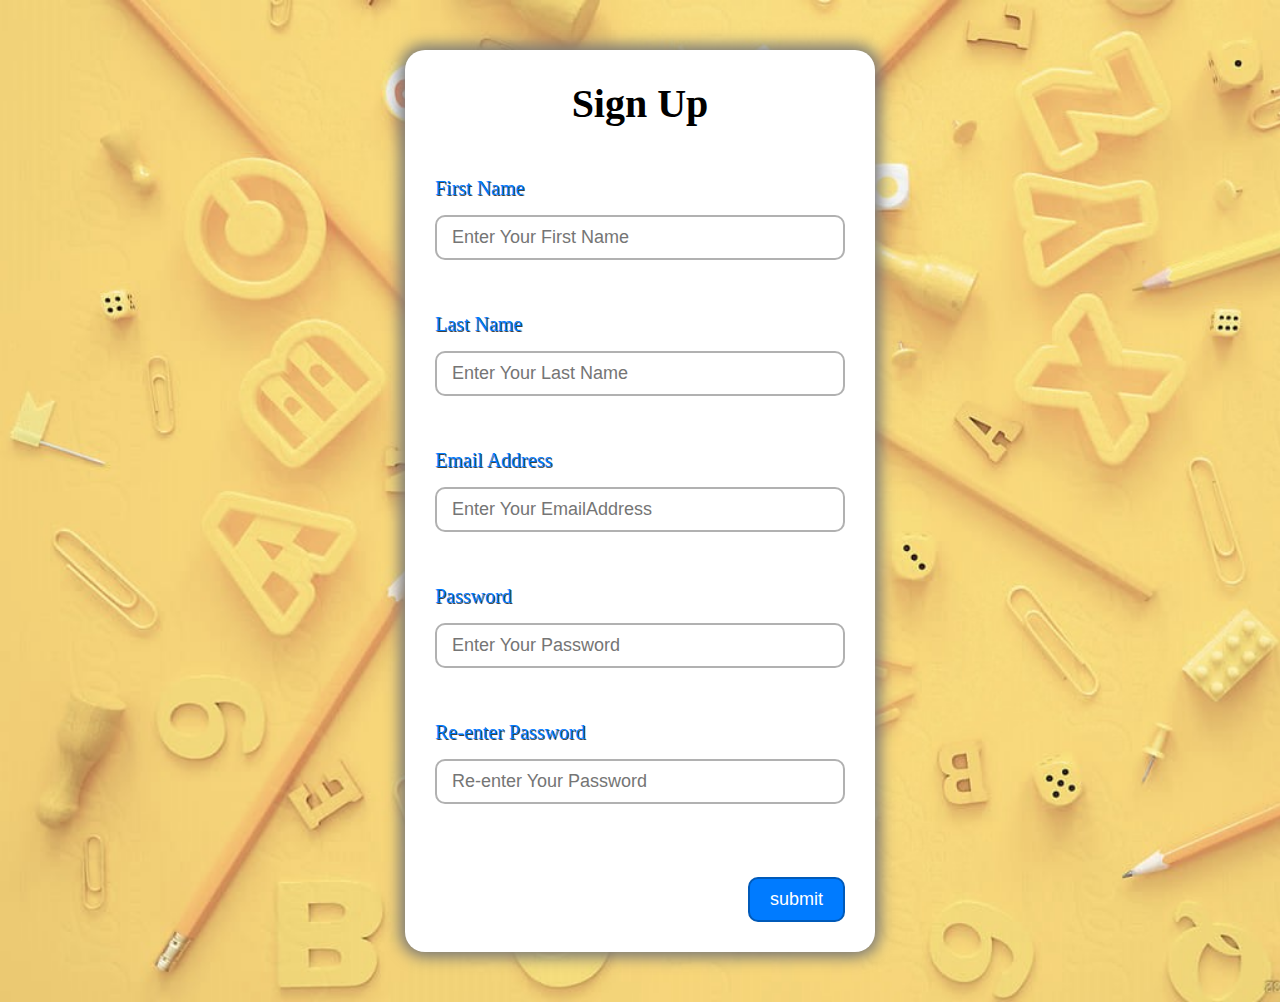
<file: index.html>
<!DOCTYPE html>
<html lang="en">
  <head>
    <meta charset="UTF-8" />
    <meta http-equiv="X-UA-Compatible" content="IE=edge" />
    <meta name="viewport" content="width=device-width, initial-scale=1.0" />
    <title>Examination System</title>
    <link rel="stylesheet" href="css/style.css" />
    <link rel="icon" type="image/x-icon" href="/images/favicon.ico" />
  </head>

  <body>
    <section class="signUpForm">
      <div class="form">
        <h1>Sign Up</h1>
        <div class="inputContainer">
          <div id="firstNameContent">
            <label for="firstName">First Name</label>
            <input
              type="text"
              id="firstName"
              placeholder="Enter Your First Name"
            />
            <span class="invalidPara">msg</span>
          </div>
          <div id="lastNameContent">
            <label for="lastName">Last Name</label>
            <input
              type="text"
              id="lastName"
              placeholder="Enter Your Last Name"
            />
            <span class="invalidPara">msg</span>
          </div>
          <div id="emailAddressContent">
            <label for="emailAddress">Email Address</label>
            <input
              type="text"
              id="emailAddress"
              placeholder="Enter Your EmailAddress"
            />
            <span class="invalidPara">msg</span>
          </div>
          <div id="passwordContent">
            <label for="password">Password</label>
            <input
              type="password"
              id="password"
              placeholder="Enter Your Password"
            />
            <span class="invalidPara">msg</span>
          </div>
          <div id="reEnterPasswordContent">
            <label for="re-enterPassword">Re-enter Password</label>
            <input
              type="password"
              id="reEnterPassword"
              placeholder="Re-enter Your Password"
            />
            <span class="invalidPara">msg</span>
          </div>
        </div>
        <button id="submitBtn" onclick="submit()">submit</button>
      </div>
    </section>

    <script src="js/cookie.js"></script>
    <script src="js/signUp.js"></script>
  </body>
</html>
</file>
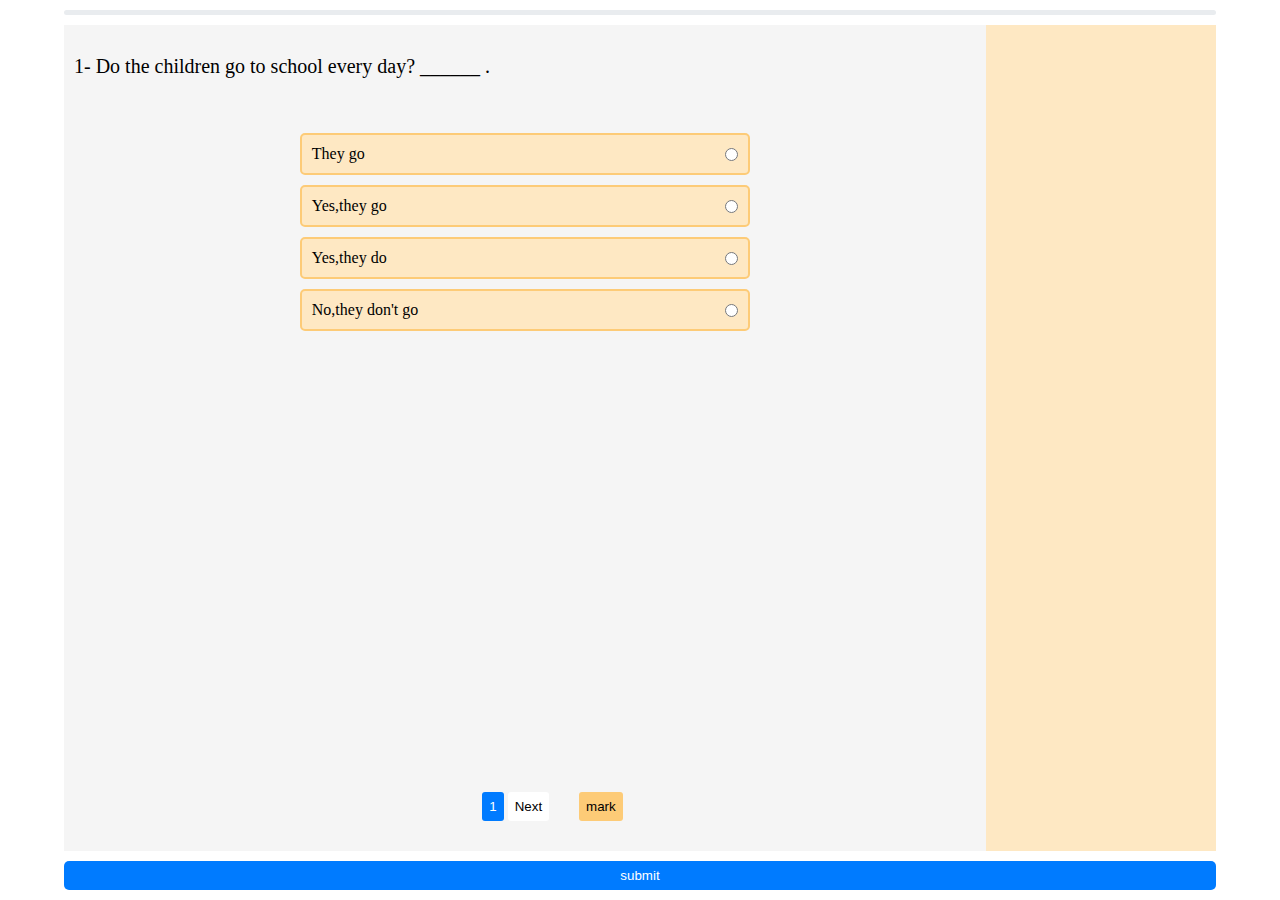
<file: pages/exam.html>
<!DOCTYPE html>
<html lang="en">

<head>
    <meta charset="UTF-8">
    <meta http-equiv="X-UA-Compatible" content="IE=edge">
    <meta name="viewport" content="width=device-width, initial-scale=1.0">
    <title>Exam Page</title>
    <link rel="stylesheet" href="../css/exam.css">
</head>

<body>
    <section class="examBody">
        <div class="container">
            <div class="examTimeContainer">
                <div id="examTime"></div>
            </div>
            <div class="examContainer">
                <div class="examContent">
                    <div id="quesContainer"></div>
                    <div id="btnsContainer">
                        <div class="btnsContent">
                            <button id="prevBtn" onclick="showPrev()">Prev</button>
                            <button id="numBtn">1</button>
                            <button id="nextBtn" onclick="showNext()">Next</button>
                        </div>
                        <button class="markBtn" onclick="markQuestion()">mark</button>
                    </div>
                </div>
                <div id="markContainer"> </div>
            </div>
            <div class="submitContainer">
                <button class="submitBtn" onclick="calcResult()">submit</button>
            </div>
        </div>
    </section>

    <script src="../js/cookie.js"></script>
    <script src="../js/exam.js"></script>
</body>

</html>
</file>
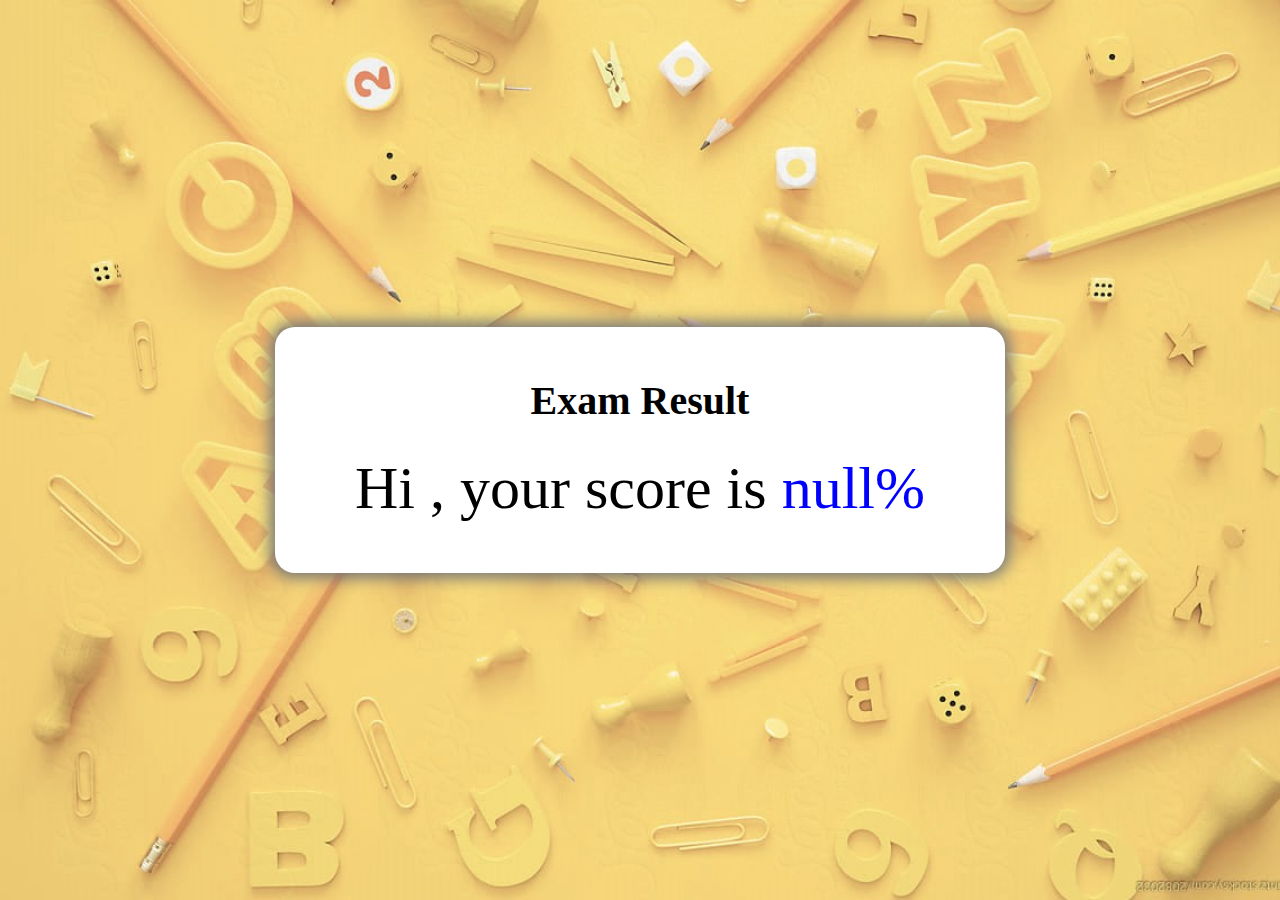
<file: pages/result.html>
<!DOCTYPE html>
<html lang="en">

<head>
    <meta charset="UTF-8">
    <meta http-equiv="X-UA-Compatible" content="IE=edge">
    <meta name="viewport" content="width=device-width, initial-scale=1.0">
    <title>Resutt</title>
    <link rel="stylesheet" href="../css/result.css">

</head>

<body>

    <section>
        <div id="resContainer">
            <h1>Exam Result</h1>  
            <p class="scoreMsg">Hi <span id="userNameinRes"></span>, your score is <span id="userScoreinRes"></span>
            </p>
        </div>
    </section>

    <script src="../js/cookie.js"></script>
    <script src="../js/result.js"></script>

</body>

</html>
</file>
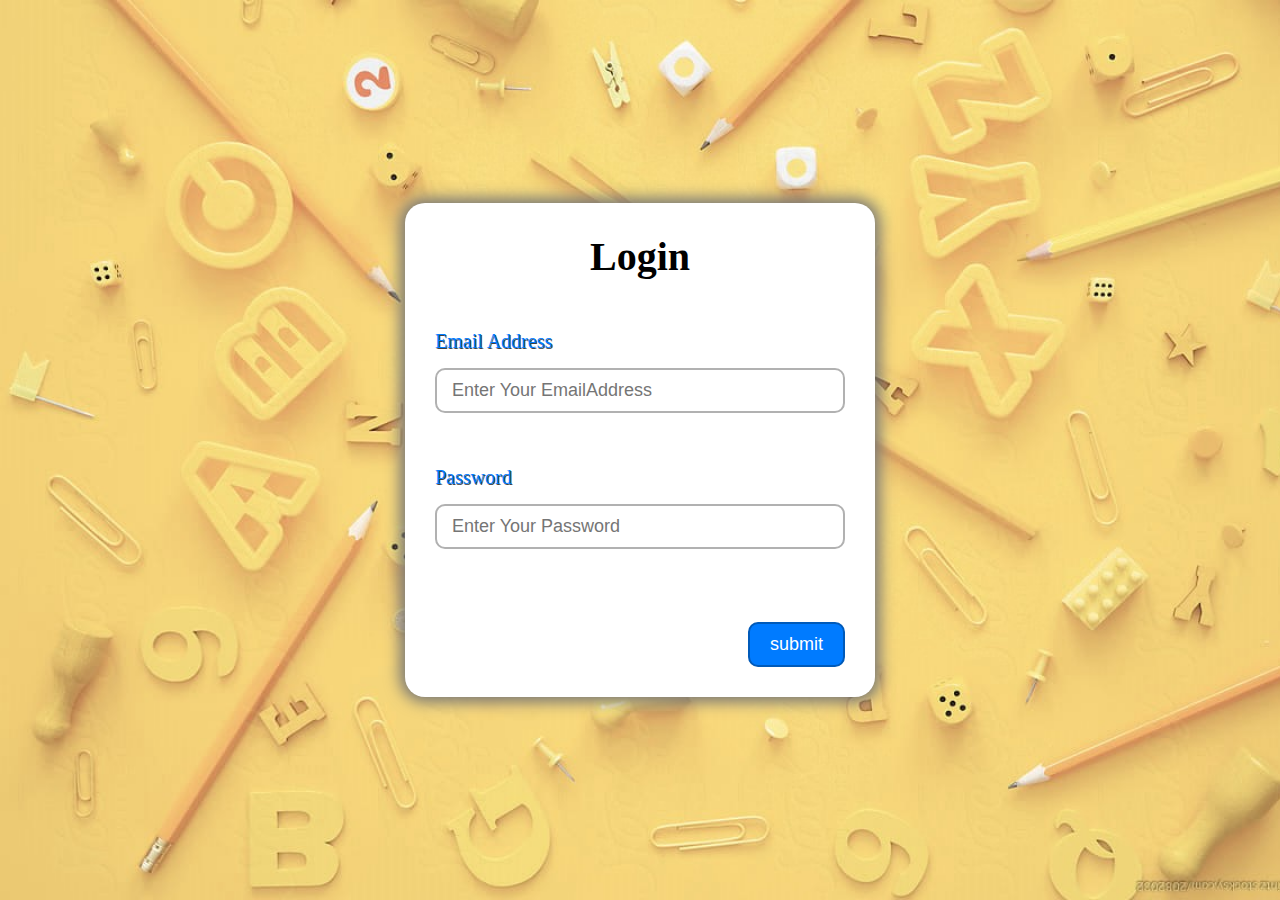
<file: pages/signIn.html>
<!DOCTYPE html>
<html lang="en">

<head>
    <meta charset="UTF-8">
    <meta http-equiv="X-UA-Compatible" content="IE=edge">
    <meta name="viewport" content="width=device-width, initial-scale=1.0">
    <title>Sign IN Page</title>
    <link rel="stylesheet" href="../css/style.css">
</head>

<body>
    <section>
        <div class="form">
            <h1>Login</h1>
            <div class="inputContainer">
                <div id="loginEmailContent">
                    <label for="loginEmail">Email Address</label>
                    <input type="text" id="loginEmail" placeholder="Enter Your EmailAddress">
                    <span class="invalidPara">msg</span>
                </div>
                <div id="loginPasswordContent">
                    <label for="loginPassword">Password</label>
                    <input type="password" id="loginPassword" placeholder="Enter Your Password">
                    <span class="invalidPara">msg</span>
                </div>
            </div>
            <button id="submitBtn" onclick="login()">submit</button>
        </div>
    </section>

    <script src="../js/cookie.js"></script>
    <script src="../js/signIn.js"></script>
</body>

</html>
</file>
<file: css/style.css>
* {
  margin: 0;
  padding: 0;
  box-sizing: border-box;
}

section {
  background-image: url("../images/yellowBg.jpg");
  background-size: cover;
  padding: 50px;
  height: 100vh;
  display: flex;
  justify-content: center;
  align-items: center;
}

.form {
  background: #ffffff;
  max-width: 470px;
  margin: auto;
  padding: 30px;
  border-radius: 20px;
  box-shadow: 0px 0px 15px 5px #757575;
  text-align: right;
}

.signUpForm {
  height: auto;
}
.inputContainer {
  margin: 50px 0;
}

.inputContainer div {
  margin: 30px 0;
  text-align: left;
}

.inputContainer div label {
  font-size: 20px;
  color: #007bff;
  text-shadow: 1px 1px 0px #3f3f3f;
}

.inputContainer div span {
  color: #ff0000;
  font-size: 14px;
}

h1 {
  text-align: center;
  font-size: 40px;
}

input {
  width: 100%;
  font-size: 18px;
  padding: 10px 15px;
  margin: 15px 0 5px;
  border-radius: 10px;
  border: 2px solid #b1b1b1;
}

input:focus {
  outline: 2px solid #28a745;
  border: 2px solid #ffffff;
}

#submitBtn {
  background: #007bff;
  padding: 10px 20px;
  font-size: 18px;
  border-radius: 10px;
  color: #ffffff;
  border: 2px solid #005ab9;
  transition: 0.3s;
}

#submitBtn:hover {
  background: #28a745;
  border: 2px solid #228138;
}

/* _________________________________________________ */

.invalidPara {
  visibility: hidden;
}

.invalid {
  display: block;
}

.invalid .invalidPara {
  visibility: visible;
}

.invalid input {
  border-color: #d10202;
}

/* _________________________________________________ */
</file>
<file: css/exam.css>
* {
  margin: 0;
  padding: 0;
  box-sizing: border-box;
  user-select: none;
}

li {
  list-style: none;
}
button {
  border-radius: 5px;
  border: none;
}

.container {
  width: 90%;
  height: 100%;
  margin: auto;
  padding: 10px 0;
  display: flex;
  flex-direction: column;
}
.examBody {
  height: 100vh;
}

.examTimeContainer {
  border-radius: 5px;
  width: 100%;
  height: 5px;
  background: #e9ecef;
}

#examTime {
  border-radius: 5px;
  width: 0;
  height: 5px;
  background: #0481fd;
}

.examContainer {
  flex-grow: 1;
  margin: 10px 0;
  display: flex;
}

.examContent {
  background: #f5f5f5;
  flex-grow: 1;
  padding: 30px 10px;
  display: flex;
  flex-direction: column;
  justify-content: space-between;
}
#quesContainer {
  display: flex;
  flex-direction: column;
  flex-grow: 1;
}
.quesContent {
  display: none;
}
.active {
  display: block;
}

.question {
  font-size: 20px;
  margin-bottom: 50px;
}
.answerContainer {
  display: flex;
  flex-direction: column;
  align-items: center;
}
.answerContent {
  width: 90%;
  padding: 10px;
  border: 2px solid #fdcb77;
  margin: 5px;
  border-radius: 5px;
  max-width: 450px;
  background: #fee8c3;
  display: flex;
  justify-content: space-between;
  align-items: center;
  transition: 0.3s;
}
.answerContent:hover {
  border: 2px solid #28a745;
}
.answerTxt {
  flex-grow: 1;
}

#btnsContainer {
  display: flex;
  justify-content: center;
  margin-top: 20px;
}
#btnsContainer button,
.quesBtn {
  border-radius: 3px;
  padding: 7px;
  transition: background-color 0.3s, color 0.3s;
}

.btnsContent {
  margin: 0 10px;
}
#prevBtn {
  visibility: hidden;
}
#prevBtn,
#nextBtn {
  background: #ffffff;
}
#numBtn {
  padding: 7px 10px;
  background: #007bff;
  color: #ffffff;
}
.markBtn {
  background: #fdcb77;
  margin-left: 20px;
}
.markedQues{
  background: #28a745;
  color: #ffffff;
}

#markContainer {
  background: #fee8c3;
  width: 20%;
  text-align: center;
  padding: 10px;
  display: flex;
  flex-direction: column;
  gap: 10px;
}

.quesBtn {
  padding: 10px;
  background: #fdcb77;
}

.removeBtn {
  font-size: 14px;
  padding: 10px;
  background: #fdcb77;
}

.submitBtn {
  cursor: pointer;
  width: 100%;
  padding: 7px;
  background: #007bff;
  color: #ffffff;
  transition: 0.3s;
}

.submitBtn:hover,
#markBtn:hover,
#prevBtn:hover,
#nextBtn:hover,
.quesBtn:hover {
  background: #28a745;
  color: #ffffff;
}
</file>
<file: css/result.css>
* {
  margin: 0;
  padding: 0;
  box-sizing: border-box;
}

section {
  background-image: url("../images/yellowBg.jpg");
  background-size: cover;
  height: 100vh;
  display: flex;
  justify-content: center;
  align-items: center;
}

#resContainer {
    background: #ffffff;
    margin: auto;
    padding: 50px 80px;
    border-radius: 20px;
    box-shadow: 0px 0px 15px 5px #757575;
}

h1 {
  text-align: center;
  font-size: 40px;
  margin-bottom: 30px;
}

.scoreMsg {
  text-align: center;
  font-size: 60px;
}

#userNameinRes {
  color: green;
}

#userScoreinRes {
  color: blue;
}
</file>
